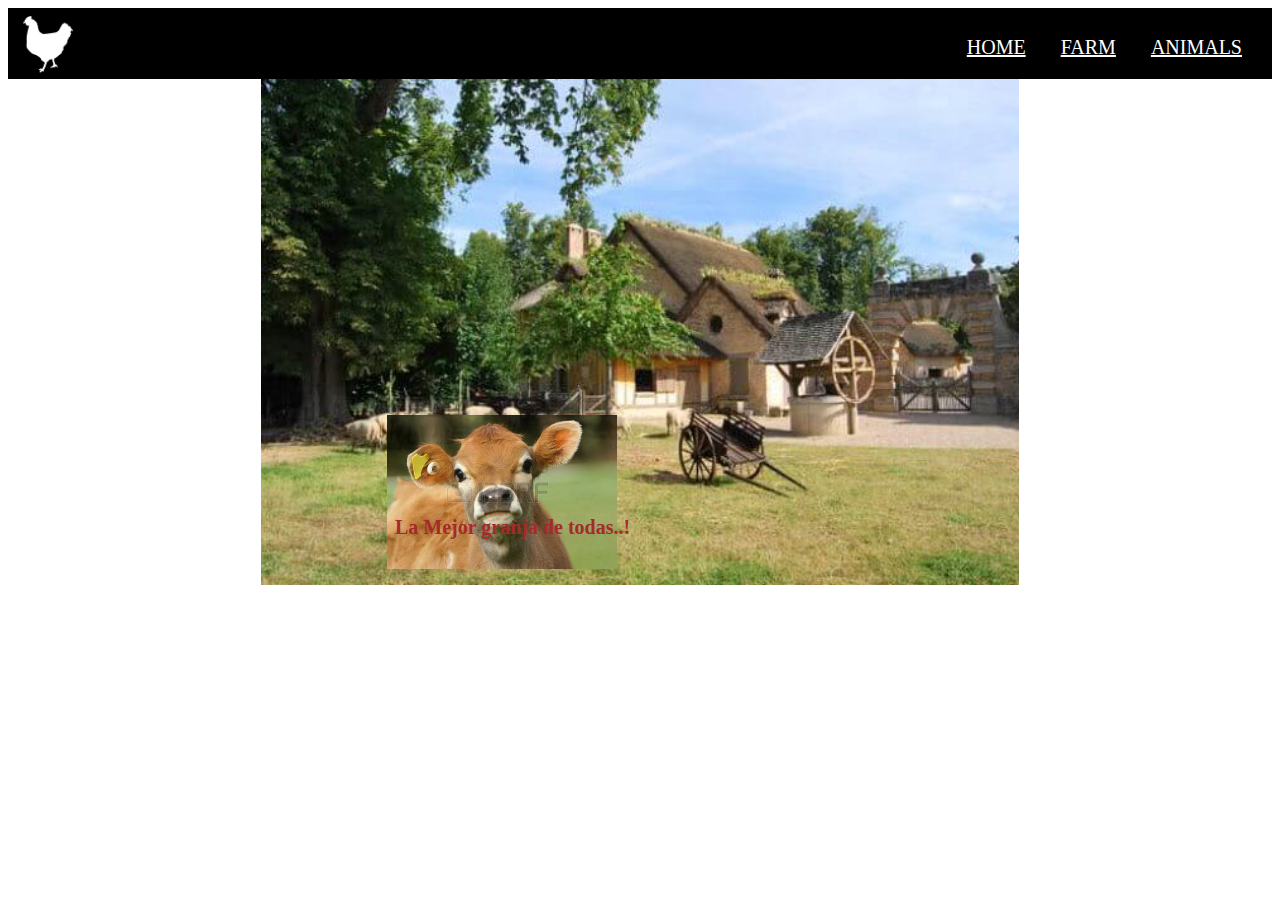
<file: index.html>
<!DOCTYPE html>
<html>
<head>
	<title>The best farm</title>
	<meta charset="utf-8">
	<link rel="stylesheet" type="text/css" href="CSS\farm.css">
</head>
<body>
	<section>
		<header class="portada">
			<figure class="logo">
				<img src="images\logo.png" width="40px" alt="Farm Logotipo">
			</figure>
			<nav class="menu">
				<ul>
					<li>
						<a href="index.html">HOME</a>
					</li>
					<li>
						<a href="#animals">FARM</a>
					</li>
					<li>
						<a href="#animals">ANIMALS</a>
					</li>
				</ul>
			</nav>
		</header>
		<div class="contenedor">
			<div class="contenedor-a">
				<img src="images\Granja.jpg" alt="Granja de fondo">	
			</div>
			<div class="contenedor-b">
				<img src="images\ternero.jpg" alt="Granjero opaco">
				<p> <strong>La Mejor granja de todas..!</strong></p>
			</div>

		</div>
	</section>
	<section>
		
	</section>
	<footer>
		
	</footer>
</body>
</html>
</file>
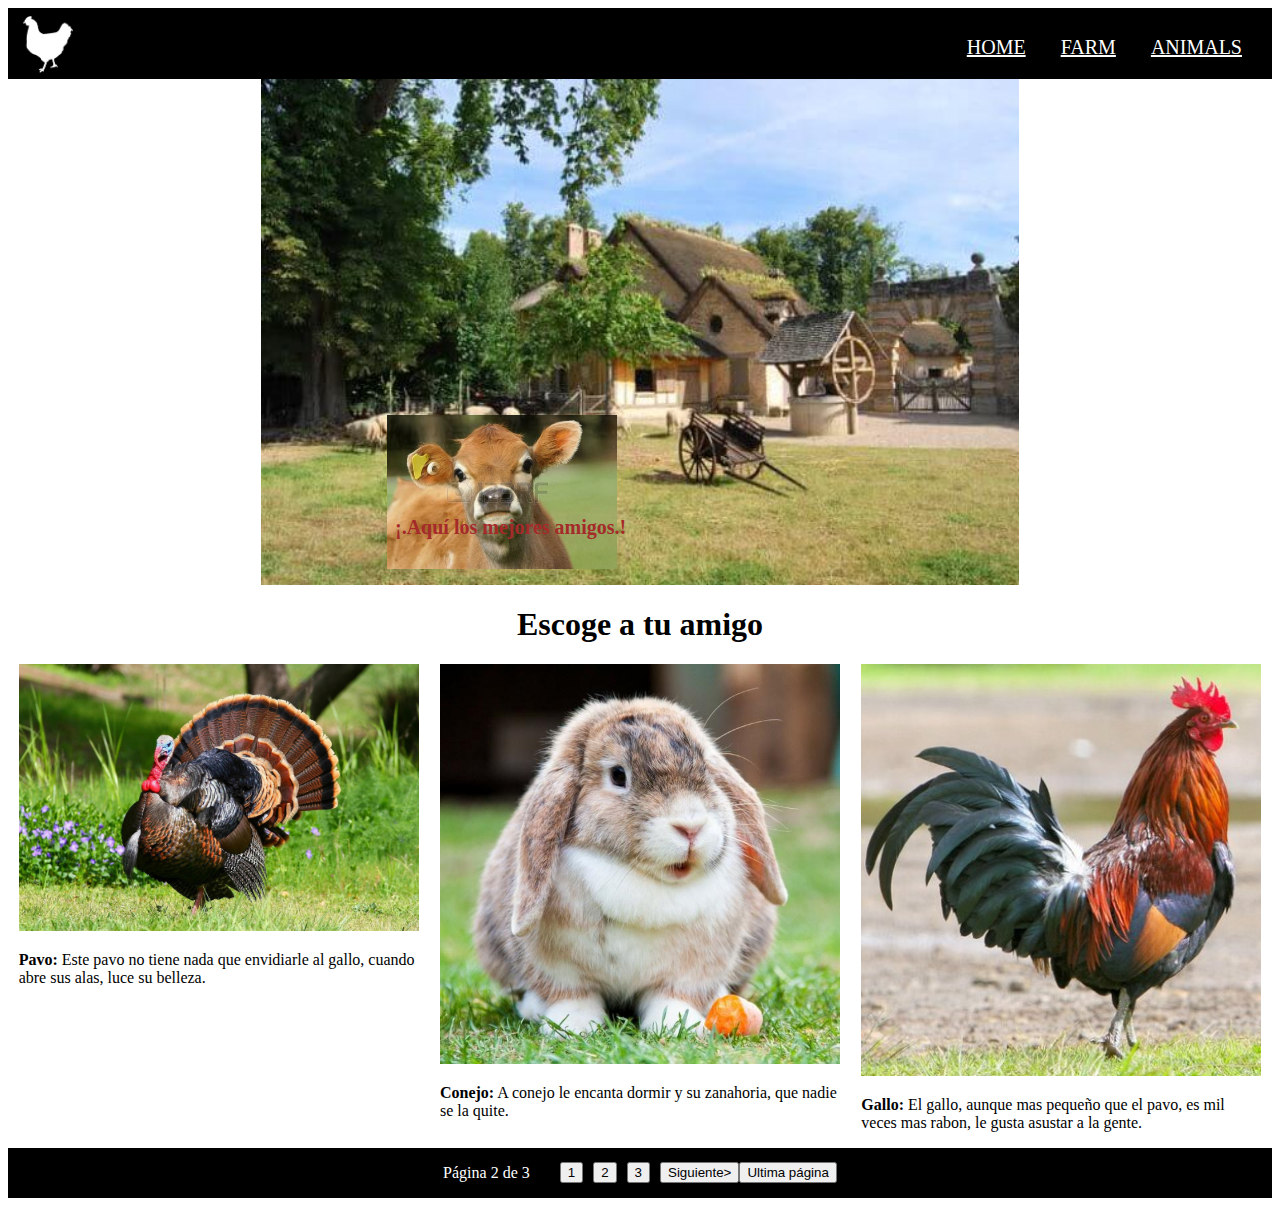
<file: pagina2.html>
<!DOCTYPE html>
<html>
<head>
	<title>La mejor granja</title>
	<meta charset="utf-8">
	<link rel="stylesheet" type="text/css" href="CSS\farm.css">
</head>
<body>
	<section>
		<header class="portada">
			<figure class="logo">
				<img src="images\logo.png" alt="Farm Logotipo">
			</figure>
			<nav class="menu">
				<ul>
					<li>
						<a href="index.html">HOME</a>
					</li>
					<li>
						<a href="#aviso">FARM</a>
					</li>
					<li>
						<a href="#contenido">ANIMALS</a>
					</li>
				</ul>
			</nav>
		</header>
		<div class="contenedor">
			<div class="fondo">
				<img src="images\Granja.jpg" alt="Granja de fondo">	
			</div>
			<div class="contenedor-b">
				<img src="images\ternero.jpg" alt="Granjero opaco">
				<p> <strong>¡.Aquí los mejores amigos.!</strong></p>
			</div>
		</div>
	</section>
	<div class="aviso" id="aviso">
		<h1>
			Escoge a tu amigo
		</h1>
	</div>
	<section>
<!-- 		<div class="contenido" id="contenido">
			<div class="burro">
				<img src="images\burro.jpg" alt="burro">
				<p>
					<strong>Burro:</strong> Esta burrita relincha como ninguna, se ve sola pero no lo esta.
				</p>
			</div>
			<div class="caballo">
				<img src="images\caballo.jpg" alt="caballo">
				<p>
					<strong>Caballo:</strong> Este caballito es el mas juicioso de todos.
				</p>
			</div>
			<div class="cabra">
				<img src="images\cabra.jpg" alt="cabra">
				<p>
					<strong>Cabra:</strong> Esta cabrita no tiene nada que envidiar, nadie sabe sacar la lengua como ella. 
				</p>
			</div>	
		</div> -->
		<div class="contenido" id="contenido">
			<div class="pavo">
				<img src="images\pavo.jpg" alt="pavo">
				<p>
					<strong>Pavo:</strong> Este pavo no tiene nada que envidiarle al gallo, cuando abre sus alas, luce su belleza.
				</p>
			</div>
			<div class="conejo">
				<img src="images\conejo.jpg" alt="conejo">
				<p>
					<strong>Conejo:</strong> A conejo le encanta dormir y su zanahoria, que nadie se la quite.
				</p>
			</div>
			<div class="gallo">
				<img src="images\gallo.jpg" alt="gallo">
				<p>
					<strong>Gallo:</strong> El gallo, aunque mas pequeño que el pavo, es mil veces mas rabon, le gusta asustar a la gente.
				</p>
			</div>	
		</div>
<!-- 		<div class="contenido" id="contenido">
			<div class="gato">
				<img src="images\gato.jpg" alt="gato">
				<p>
					<strong>Burro:</strong> Esta burrita relincha como ninguna, se ve sola pero no lo esta.
				</p>
			</div>
			<div class="oveja">
				<img src="images\oveja.jpeg" alt="oveja">
				<p>
					<strong>Caballo:</strong> Este caballito es el mas juicioso de todos.
				</p>
			</div>
			<div class="cerdo">
				<img src="images\cerdo.jpg" alt="cerdo">
				<p>
					<strong>Cabra:</strong> Esta cabrita no tiene nada que envidiar, nadie sabe sacar la lengua como ella. 
				</p>
			</div>	
		</div> -->
	</section>
	<footer class="footer">
		<div class="indicador">
			<p> Página 2 de 3</p>
		</div>
		<div class="boton">
			<a href="index.html"><button>1</button><a/>
		</div>
		<div class="boton">
			<a href="pagina2.html"><button>2</button><a/>
		</div>
		<div class="boton">
			<a href="pagina3.html"><button>3</button><a/>
		</div>
		<div class="boton">
			<a href="pagina3.html"><button>Siguiente></button><a/>
		</div>
		<div>
			<a href="pagina3.html"><button>Ultima página</button><a/>
		</div>
	</footer>
</body>
</html>
</file>
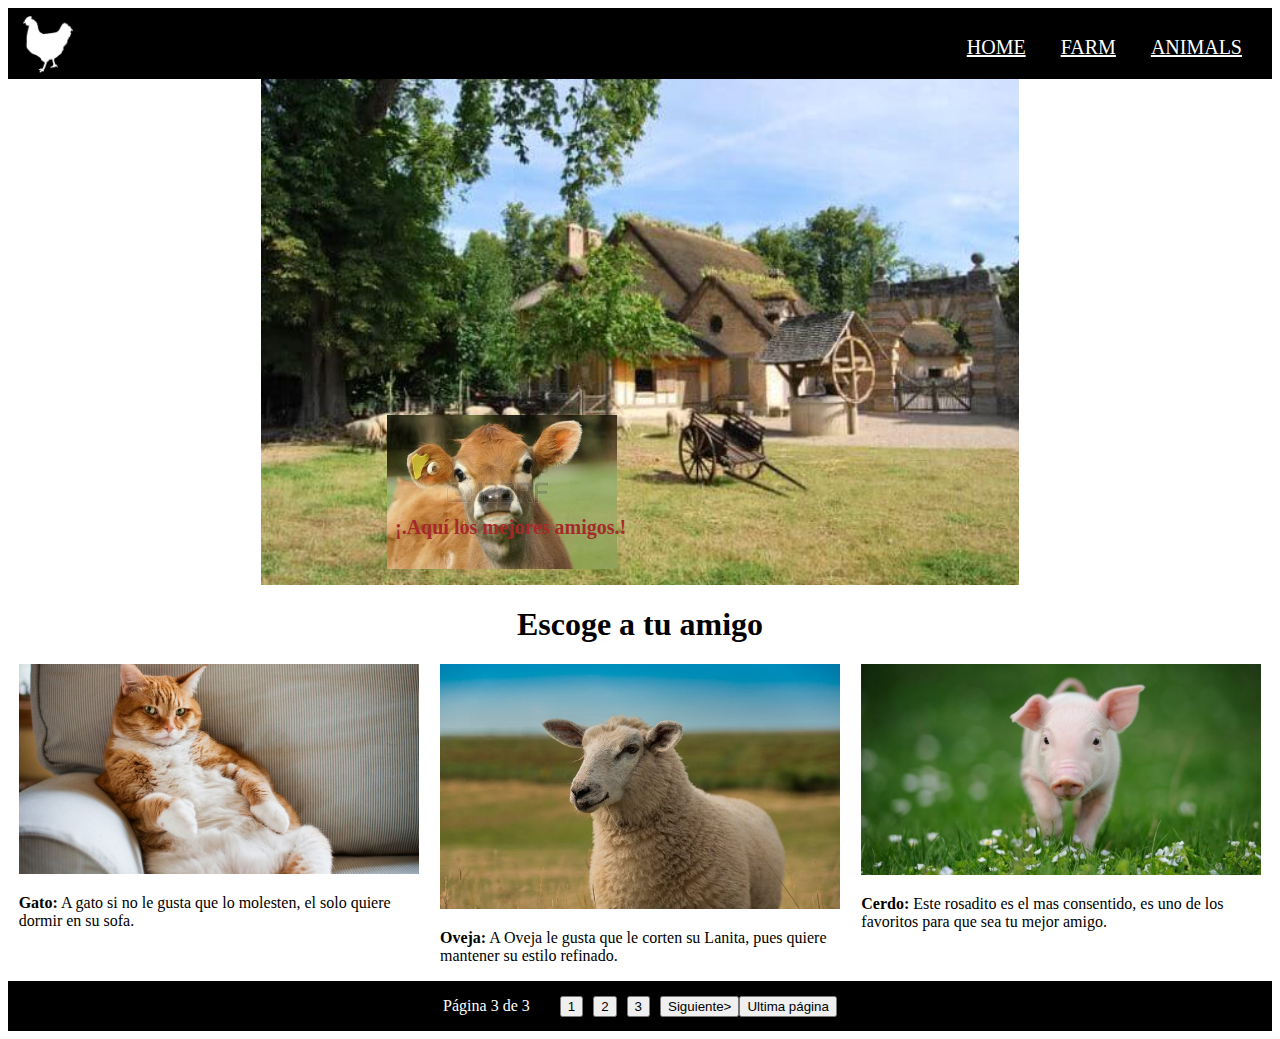
<file: pagina3.html>
<!DOCTYPE html>
<html>
<head>
	<title>La mejor granja</title>
	<meta charset="utf-8">
	<link rel="stylesheet" type="text/css" href="CSS\farm.css">
</head>
<body>
	<section>
		<header class="portada">
			<figure class="logo">
				<img src="images\logo.png" alt="Farm Logotipo">
			</figure>
			<nav class="menu">
				<ul>
					<li>
						<a href="index.html">HOME</a>
					</li>
					<li>
						<a href="#aviso">FARM</a>
					</li>
					<li>
						<a href="#contenido">ANIMALS</a>
					</li>
				</ul>
			</nav>
		</header>
		<div class="contenedor">
			<div class="fondo">
				<img src="images\Granja.jpg" alt="Granja de fondo">	
			</div>
			<div class="contenedor-b">
				<img src="images\ternero.jpg" alt="Granjero opaco">
				<p> <strong>¡.Aquí los mejores amigos.!</strong></p>
			</div>
		</div>
	</section>
	<div class="aviso" id="aviso">
		<h1>
			Escoge a tu amigo
		</h1>
	</div>
	<section>
<!-- 		<div class="contenido" id="contenido">
			<div class="burro">
				<img src="images\burro.jpg" alt="burro">
				<p>
					<strong>Burro:</strong> Esta burrita relincha como ninguna, se ve sola pero no lo esta.
				</p>
			</div>
			<div class="caballo">
				<img src="images\caballo.jpg" alt="caballo">
				<p>
					<strong>Caballo:</strong> Este caballito es el mas juicioso de todos.
				</p>
			</div>
			<div class="cabra">
				<img src="images\cabra.jpg" alt="cabra">
				<p>
					<strong>Cabra:</strong> Esta cabrita no tiene nada que envidiar, nadie sabe sacar la lengua como ella. 
				</p>
			</div>	
		</div> -->
<!-- 		<div class="contenido" id="contenido">
			<div class="pavo">
				<img src="images\pavo.jpg" alt="pavo">
				<p>
					<strong>Burro:</strong> Esta burrita relincha como ninguna, se ve sola pero no lo esta.
				</p>
			</div>
			<div class="conejo">
				<img src="images\conejo.jpg" alt="conejo">
				<p>
					<strong>Caballo:</strong> Este caballito es el mas juicioso de todos.
				</p>
			</div>
			<div class="gallo">
				<img src="images\gallo.jpg" alt="gallo">
				<p>
					<strong>Cabra:</strong> Esta cabrita no tiene nada que envidiar, nadie sabe sacar la lengua como ella. 
				</p>
			</div>	
		</div> -->
		<div class="contenido" id="contenido">
			<div class="gato">
				<img src="images\gato.jpg" alt="gato">
				<p>
					<strong>Gato:</strong> A gato si no le gusta que lo molesten, el solo quiere dormir en su sofa.
				</p>
			</div>
			<div class="oveja">
				<img src="images\oveja.jpeg" alt="oveja">
				<p>
					<strong>Oveja:</strong> A Oveja le gusta que le corten su Lanita, pues quiere mantener su estilo refinado.
				</p>
			</div>
			<div class="cerdo">
				<img src="images\cerdo.jpg" alt="cerdo">
				<p>
					<strong>Cerdo:</strong> Este rosadito es el mas consentido, es uno de los favoritos para que sea tu mejor amigo.
				</p>
			</div>	
		</div>
	</section>
	<footer class="footer">
		<div class="indicador">
			<p> Página 3 de 3</p>
		</div>
		<div class="boton">
			<a href="index.html"><button>1</button><a/>
		</div>
		<div class="boton">
			<a href="pagina2.html"><button>2</button><a/>
		</div>
		<div class="boton">
			<a href="pagina3.html"><button>3</button><a/>
		</div>
		<div class="boton">
			<a href="pagina3.html"><button>Siguiente></button><a/>
		</div>
		<div>
			<a href="pagina3.html"><button>Ultima página</button><a/>
		</div>
	</footer>
</body>
</html>
</file>
